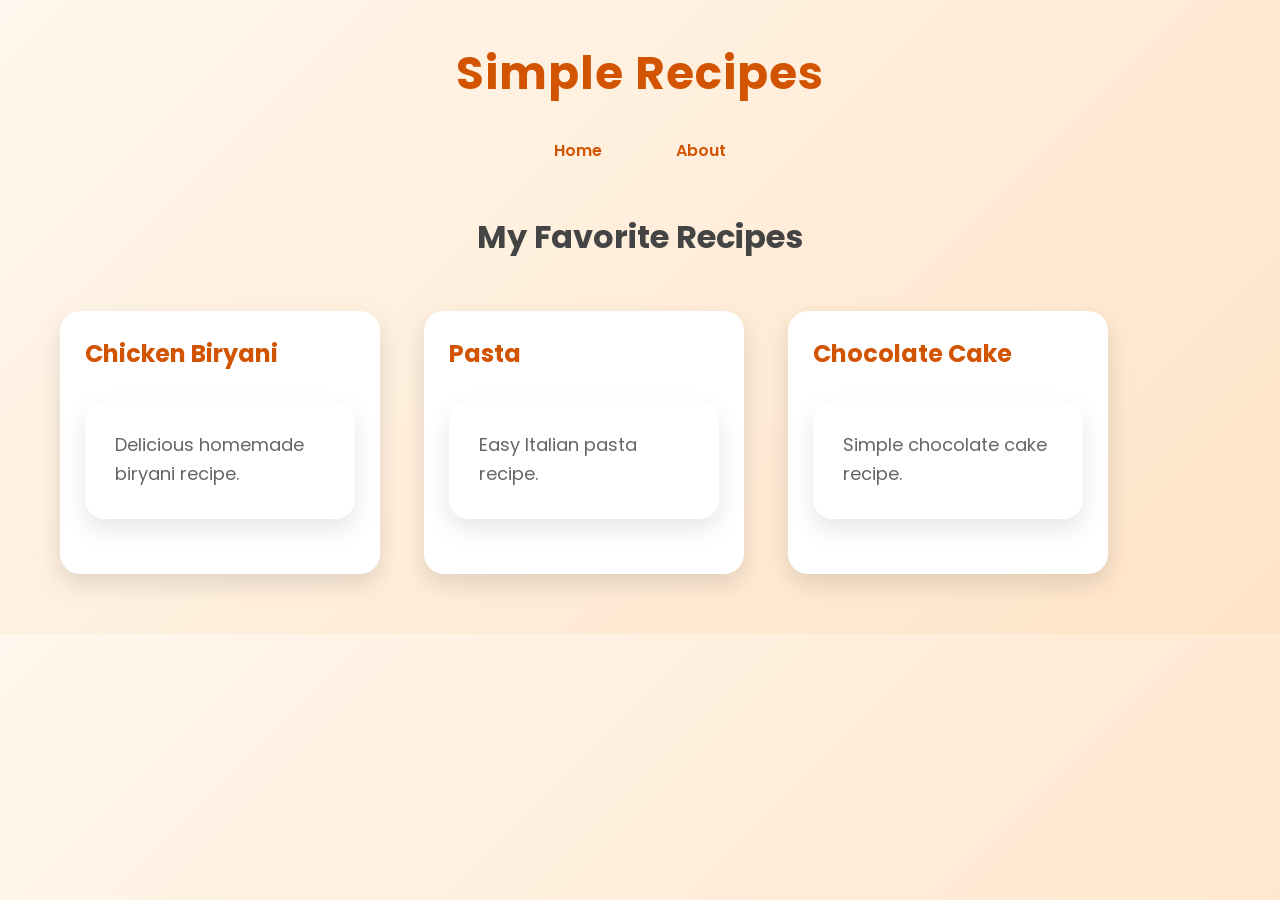
<file: Simple-Recipes/index.html>
<!DOCTYPE html>
<html>
<head>
<title>Simple Recipes</title>
<link rel="stylesheet" href="style.css">
</head>

<body>

<h1>Simple Recipes</h1>

<nav>
<a href="index.html">Home</a>
<a href="about.html">About</a>
</nav>

<h2>My Favorite Recipes</h2>

<div class="recipe">
<h3>Chicken Biryani</h3>
<p>Delicious homemade biryani recipe.</p>
</div>

<div class="recipe">
<h3>Pasta</h3>
<p>Easy Italian pasta recipe.</p>
</div>

<div class="recipe">
<h3>Chocolate Cake</h3>
<p>Simple chocolate cake recipe.</p>
</div>

</body>
</html>
</file>
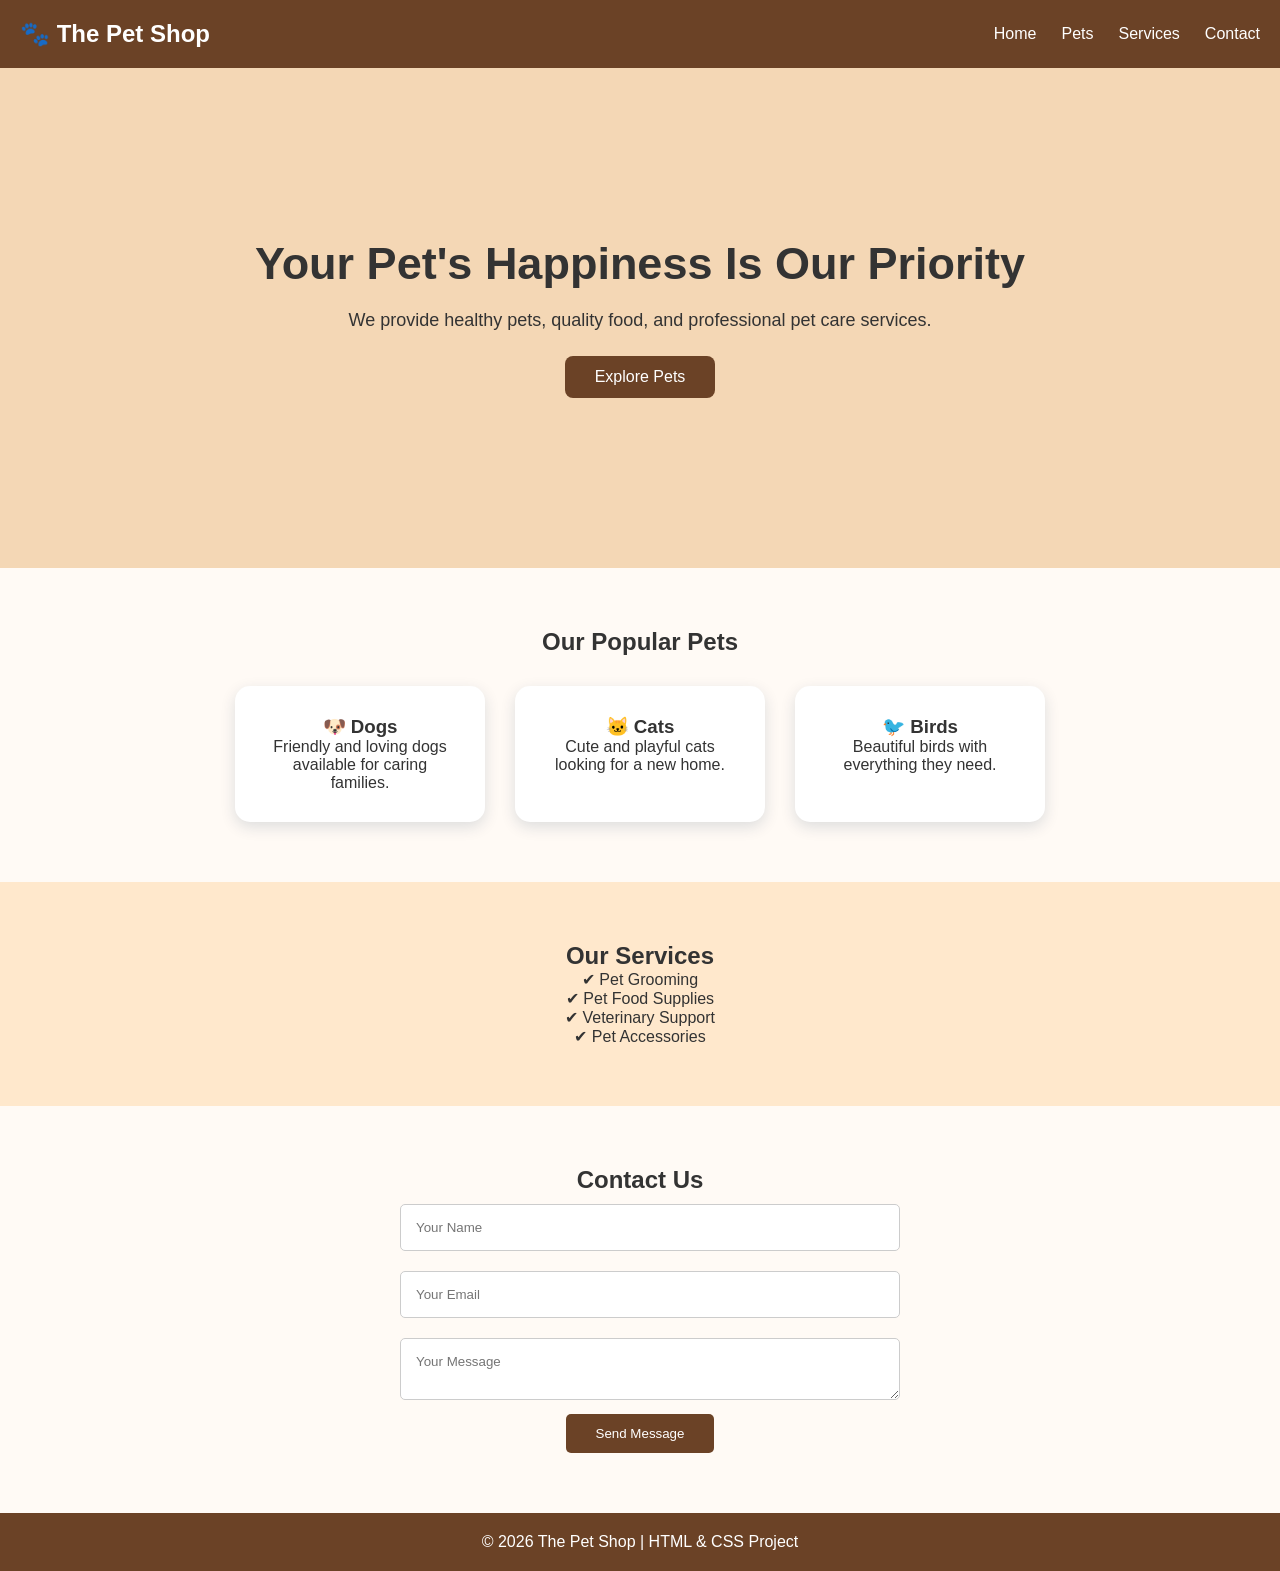
<file: The-Pet-Shop-Website/index.html>
<!DOCTYPE html>
<html lang="en">
<head>
    <meta charset="UTF-8">
    <meta name="viewport" content="width=device-width, initial-scale=1.0">
    <title>The Pet Shop</title>
    <link rel="stylesheet" href="style.css">
</head>

<body>

<header>
    <nav>
        <h1 class="logo">🐾 The Pet Shop</h1>

        <ul>
            <li><a href="#home">Home</a></li>
            <li><a href="#pets">Pets</a></li>
            <li><a href="#services">Services</a></li>
            <li><a href="#contact">Contact</a></li>
        </ul>
    </nav>
</header>


<section id="home" class="hero">

    <div>
        <h2>Your Pet's Happiness Is Our Priority</h2>

        <p>
            We provide healthy pets, quality food,
            and professional pet care services.
        </p>

        <a href="#pets" class="btn">
            Explore Pets
        </a>
    </div>

</section>


<section id="pets">

<h2>Our Popular Pets</h2>

<div class="cards">

<div class="card">
    <h3>🐶 Dogs</h3>
    <p>
        Friendly and loving dogs available
        for caring families.
    </p>
</div>


<div class="card">
    <h3>🐱 Cats</h3>
    <p>
        Cute and playful cats looking
        for a new home.
    </p>
</div>


<div class="card">
    <h3>🐦 Birds</h3>
    <p>
        Beautiful birds with everything
        they need.
    </p>
</div>


</div>

</section>


<section id="services" class="services">

<h2>Our Services</h2>

<p>
✔ Pet Grooming
<br>
✔ Pet Food Supplies
<br>
✔ Veterinary Support
<br>
✔ Pet Accessories
</p>

</section>


<section id="contact">

<h2>Contact Us</h2>

<form>

<input type="text" placeholder="Your Name">

<input type="email" placeholder="Your Email">

<textarea placeholder="Your Message"></textarea>

<button>
Send Message
</button>

</form>

</section>


<footer>

<p>
© 2026 The Pet Shop | HTML & CSS Project
</p>

</footer>


</body>
</html>
</file>
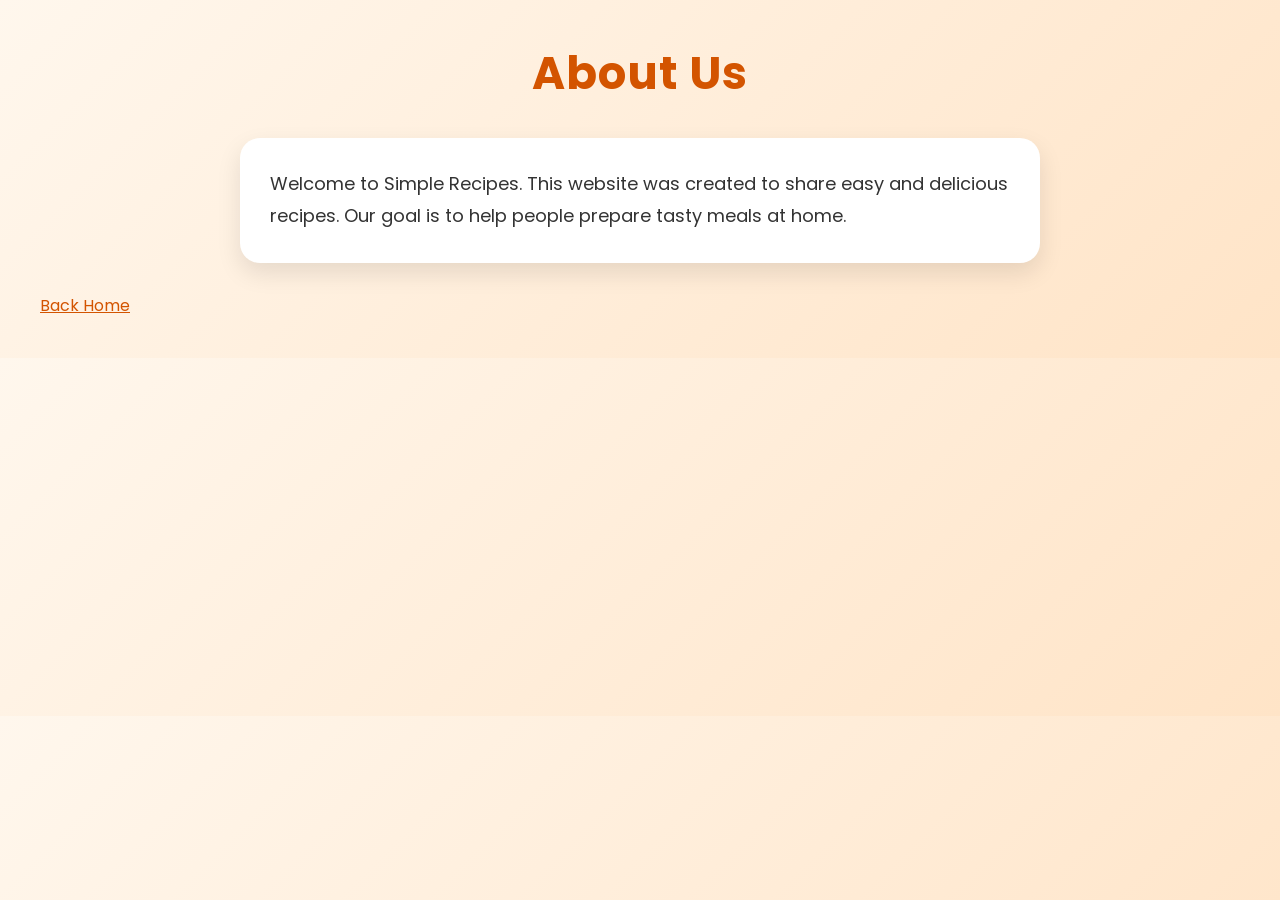
<file: Simple-Recipes/about.html>
<!DOCTYPE html>
<html>

<head>
<title>About Simple Recipes</title>
<link rel="stylesheet" href="style.css">
</head>

<body>

<h1>About Us</h1>

<p>
Welcome to Simple Recipes. 
This website was created to share easy and delicious recipes.
Our goal is to help people prepare tasty meals at home.
</p>

<a href="index.html">Back Home</a>

</body>

</html>
</file>
<file: Simple-Recipes/style.css>
@import url('https://fonts.googleapis.com/css2?family=Poppins:wght@300;400;600;700&display=swap');


* {
    margin: 0;
    padding: 0;
    box-sizing: border-box;
}

body {
    font-family: 'Poppins', sans-serif;
    background: linear-gradient(135deg, #fff7ed, #ffe4c7);
    color: #333;
    padding: 40px;
}

h1 {
    text-align: center;
    color: #d35400;
    font-size: 45px;
    margin-bottom: 20px;
    letter-spacing: 1px;
}

nav {
    text-align: center;
    margin-bottom: 40px;
}

nav a {
    display: inline-block;
    color: #d35400;
    text-decoration: none;
    font-weight: 600;
    margin: 0 15px;
    padding: 10px 20px;
    border-radius: 30px;
    transition: 0.3s;
}

nav a:hover {
    background: #d35400;
    color: white;
}

h2 {
    text-align: center;
    font-size: 32px;
    margin-bottom: 30px;
    color: #444;
}

.recipe {
    background: white;
    width: 320px;
    display: inline-block;
    vertical-align: top;
    margin: 20px;
    padding: 25px;
    border-radius: 20px;
    box-shadow: 0 10px 25px rgba(0,0,0,0.12);
    transition: 0.3s;
}

.recipe:hover {
    transform: translateY(-10px);
    box-shadow: 0 15px 35px rgba(0,0,0,0.2);
}


.recipe h3 {
    color: #d35400;
    font-size: 24px;
    margin-bottom: 15px;
}


.recipe p {
    color: #666;
    line-height: 1.6;
}


body p {
    max-width: 800px;
    margin: 30px auto;
    background:white;
    padding:30px;
    border-radius:20px;
    line-height:1.8;
    font-size:18px;
    box-shadow:0 10px 25px rgba(0,0,0,0.1);
}


a {
    color:#d35400;
}

a:hover {
    color:#8e3b00;
}


@media(max-width:768px){

    body{
        padding:20px;
    }

    h1{
        font-size:35px;
    }

    .recipe{
        width:90%;
        margin:15px auto;
        display:block;
    }
}
</file>
<file: The-Pet-Shop-Website/style.css>
*{
    margin:0;
    padding:0;
    box-sizing:border-box;
    font-family:Arial, sans-serif;
}


body{
    background:#fffaf5;
    color:#333;
}


header{
    background:#6b4226;
    padding:20px;
}


nav{
    display:flex;
    justify-content:space-between;
    align-items:center;
}


.logo{
    color:white;
}


nav ul{
    display:flex;
    list-style:none;
    gap:25px;
}


nav a{
    color:white;
    text-decoration:none;
}


.hero{
    height:500px;
    display:flex;
    align-items:center;
    justify-content:center;
    text-align:center;

    background:#f4d7b5;
}


.hero h2{
    font-size:45px;
    margin-bottom:20px;
}


.hero p{
    font-size:18px;
}


.btn{
    display:inline-block;
    margin-top:25px;
    padding:12px 30px;
    background:#6b4226;
    color:white;
    text-decoration:none;
    border-radius:8px;
}


section{
    padding:60px 20px;
    text-align:center;
}


.cards{
    display:flex;
    justify-content:center;
    gap:30px;
    margin-top:30px;
}


.card{
    background:white;
    width:250px;
    padding:30px;
    border-radius:15px;
    box-shadow:0 5px 15px #ddd;
}


.services{
    background:#ffe8cc;
}


form{
    max-width:500px;
    margin:auto;
}


input,
textarea{

    width:100%;
    padding:15px;
    margin:10px;
    border:1px solid #ccc;
    border-radius:5px;

}


button{

    padding:12px 30px;
    background:#6b4226;
    color:white;
    border:none;
    border-radius:5px;
}


footer{

    background:#6b4226;
    color:white;
    text-align:center;
    padding:20px;

}



@media(max-width:700px){

nav{
    flex-direction:column;
}

.cards{
    flex-direction:column;
    align-items:center;
}

.hero h2{
    font-size:32px;
}

}
</file>
